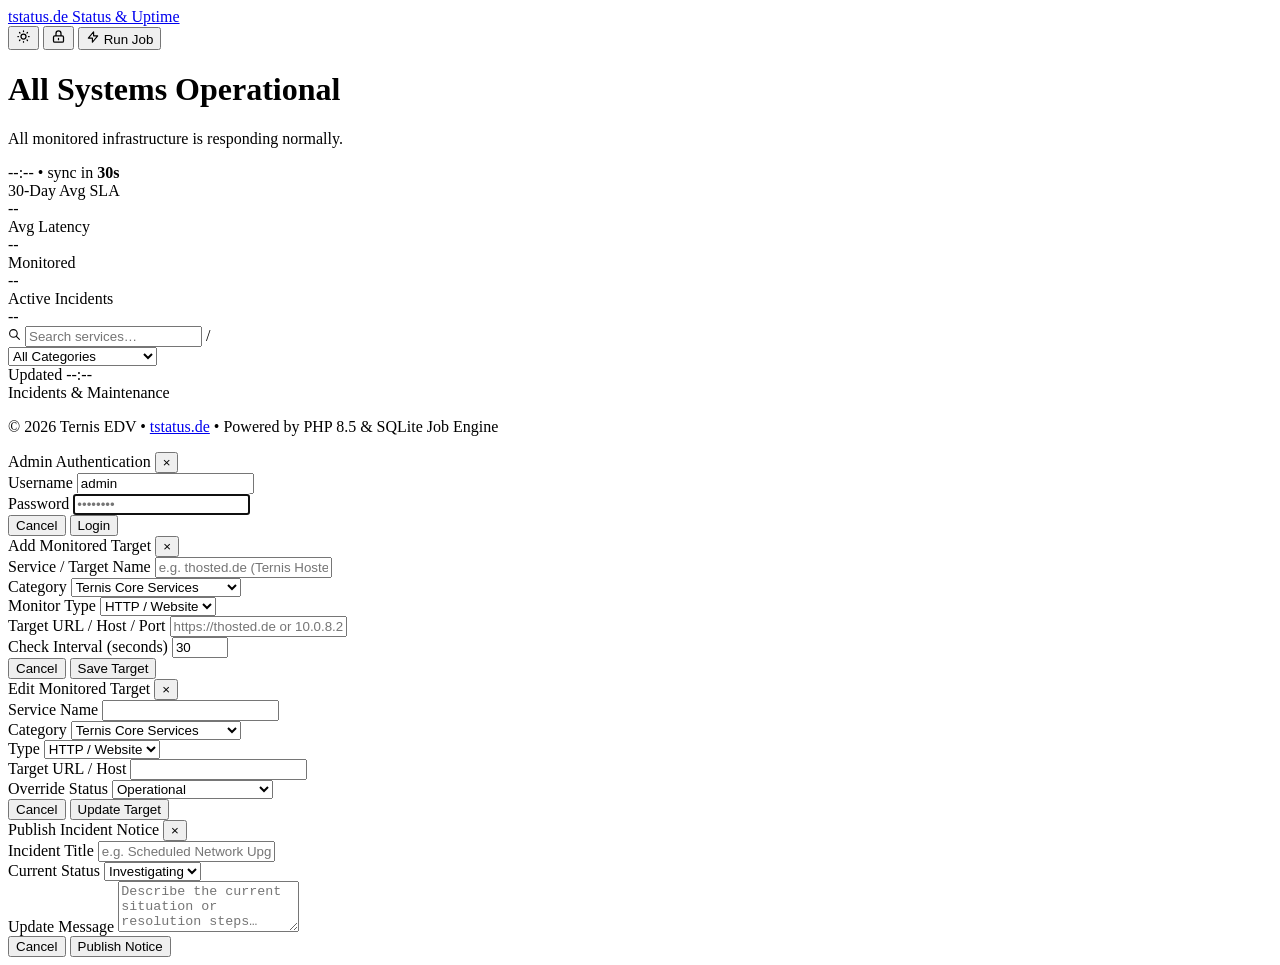
<file: public/index.html>
<!DOCTYPE html>
<html lang="de" data-theme="dark">
<head>
  <meta charset="UTF-8">
  <meta name="viewport" content="width=device-width, initial-scale=1.0">
  <title>tstatus.de — Ternis Status &amp; Uptime</title>
  <meta name="description" content="Real-time operational status, uptime monitoring, and incident tracking for Ternis EDV services, databases, and servers.">
  <meta name="keywords" content="tstatus, statuspage, uptime monitoring, ternis edv, mariadb cluster, server monitoring">
  <meta name="robots" content="index, follow">

  <meta property="og:title" content="tstatus.de — Operational Status &amp; Uptime">
  <meta property="og:description" content="Live status monitoring powered by the automated Tstatus Job Engine.">
  <meta property="og:type" content="website">
  <meta property="og:url" content="https://tstatus.de">

  <link rel="preconnect" href="https://fonts.googleapis.com">
  <link rel="preconnect" href="https://fonts.gstatic.com" crossorigin>
  <link rel="stylesheet" href="/styles.css">
  <link rel="icon" type="image/svg+xml" href="data:image/svg+xml,<svg xmlns='http://www.w3.org/2000/svg' viewBox='0 0 32 32'><circle cx='16' cy='16' r='8' fill='%2310b981'/></svg>">
</head>
<body>

  <!-- Navigation -->
  <nav class="site-nav">
    <div class="wrap">
      <a href="/" class="nav-brand" aria-label="tstatus.de home">
        <span class="site-name">tstatus.de</span>
        <span class="nav-sep"></span>
        <span class="site-sub">Status &amp; Uptime</span>
      </a>

      <div class="nav-actions">
        <!-- Theme toggle -->
        <button id="btnThemeToggle" class="btn btn-icon" title="Toggle theme" aria-label="Toggle theme">
          <svg width="15" height="15" fill="none" viewBox="0 0 24 24" stroke="currentColor"><path stroke-linecap="round" stroke-linejoin="round" stroke-width="2" d="M12 3v1m0 16v1m9-9h-1M4 12H3m15.364 6.364l-.707-.707M6.343 6.343l-.707-.707m12.728 0l-.707.707M6.343 17.657l-.707.707M16 12a4 4 0 11-8 0 4 4 0 018 0z"/></svg>
        </button>

        <!-- Admin controls (visible when logged in) -->
        <div id="adminControlsGroup" style="display: none; align-items: center; gap: 6px;">
          <button id="btnOpenAddMonitor" class="btn">
            <svg width="14" height="14" fill="none" viewBox="0 0 24 24" stroke="currentColor"><path stroke-linecap="round" stroke-linejoin="round" stroke-width="2" d="M12 4v16m8-8H4"/></svg>
            Add Target
          </button>
          <button id="btnOpenAddIncident" class="btn">
            <svg width="14" height="14" fill="none" viewBox="0 0 24 24" stroke="currentColor"><path stroke-linecap="round" stroke-linejoin="round" stroke-width="2" d="M11 5H6a2 2 0 00-2 2v11a2 2 0 002 2h11a2 2 0 002-2v-5m-1.414-9.414a2 2 0 112.828 2.828L11.828 15H9v-2.828l8.586-8.586z"/></svg>
            Publish Notice
          </button>
        </div>

        <!-- Admin auth toggle -->
        <button id="btnAdminToggle" class="btn btn-icon" title="Admin authentication" aria-label="Admin auth">
          <svg width="15" height="15" fill="none" viewBox="0 0 24 24" stroke="currentColor"><path stroke-linecap="round" stroke-linejoin="round" stroke-width="2" d="M12 15v2m-6 4h12a2 2 0 002-2v-6a2 2 0 00-2-2H6a2 2 0 00-2 2v6a2 2 0 002 2zm10-10V7a4 4 0 00-8 0v4h8z"/></svg>
        </button>

        <!-- Manual health check -->
        <button id="btnRunCheckJob" class="btn btn-primary" title="Run health check job now">
          <svg width="14" height="14" fill="none" viewBox="0 0 24 24" stroke="currentColor"><path stroke-linecap="round" stroke-linejoin="round" stroke-width="2" d="M13 10V3L4 14h7v7l9-11h-7z"/></svg>
          Run Job
        </button>
      </div>
    </div>
  </nav>

  <!-- Main content -->
  <main>
    <div class="wrap">

      <!-- Global status hero -->
      <div class="status-hero">
        <div class="status-hero-inner">
          <div id="globalStatusBanner">
            <div class="status-headline">
              <div class="status-dot live" id="statusDot"></div>
              <div>
                <h1 id="statusTitle">All Systems Operational</h1>
                <p id="statusSub">All monitored infrastructure is responding normally.</p>
              </div>
            </div>
          </div>
          <div class="status-live-tag">
            <span id="lastUpdated">--:--</span>
            &bull;
            <span>sync in <strong id="refreshTimer">30s</strong></span>
          </div>
        </div>
      </div>

      <!-- Metrics row -->
      <div class="metrics-row">
        <div class="metric-cell">
          <div class="metric-label">30-Day Avg SLA</div>
          <div class="metric-value" id="metricUptime">--</div>
        </div>
        <div class="metric-cell">
          <div class="metric-label">Avg Latency</div>
          <div class="metric-value" id="metricLatency">--</div>
        </div>
        <div class="metric-cell">
          <div class="metric-label">Monitored</div>
          <div class="metric-value" id="metricMonitorsCount">--</div>
        </div>
        <div class="metric-cell">
          <div class="metric-label">Active Incidents</div>
          <div class="metric-value" id="metricIncidentsCount">--</div>
        </div>
      </div>

      <!-- Filter toolbar -->
      <div class="toolbar">
        <div class="toolbar-left">
          <div class="search-wrap">
            <svg width="13" height="13" fill="none" viewBox="0 0 24 24" stroke="currentColor"><path stroke-linecap="round" stroke-linejoin="round" stroke-width="2" d="M21 21l-6-6m2-5a7 7 0 11-14 0 7 7 0 0114 0z"/></svg>
            <input type="text" id="searchInput" class="search-input" placeholder="Search services…">
            <span class="shortcut">/</span>
          </div>
          <select id="categorySelect" class="cat-select">
            <option value="all">All Categories</option>
            <option value="Ternis Core Services">Core Services</option>
            <option value="CDN &amp; Asset Network">CDN &amp; Assets</option>
            <option value="Infrastructure">Infrastructure</option>
            <option value="Communication Services">Communication</option>
            <option value="Databases &amp; Storage">Databases &amp; Storage</option>
            <option value="Linux Servers">Linux Servers</option>
          </select>
        </div>
        <div class="toolbar-right">
          Updated <span id="toolbarUpdated">--:--</span>
        </div>
      </div>

      <!-- Service categories — injected by app.js -->
      <div id="categoriesContainer"></div>

      <!-- Incidents -->
      <div class="section-title">Incidents &amp; Maintenance</div>
      <div id="incidentsContainer"></div>

      <!-- Service detail page injection point -->
      <div id="serviceCardContainer"></div>

    </div>
  </main>

  <!-- Footer -->
  <footer class="site-footer">
    <div class="wrap">
      <p id="footerText">&copy; 2026 Ternis EDV &bull; <a href="https://tstatus.de" target="_blank">tstatus.de</a> &bull; Powered by PHP 8.5 &amp; SQLite Job Engine</p>
    </div>
  </footer>

  <!-- Toasts -->
  <div id="toast-container"></div>

  <!-- Modal: Admin login -->
  <div id="loginModal" class="modal-backdrop">
    <div class="modal" role="dialog" aria-modal="true" aria-labelledby="loginModalTitle">
      <div class="modal-head">
        <span class="modal-title" id="loginModalTitle">Admin Authentication</span>
        <button class="modal-close" aria-label="Close">&times;</button>
      </div>
      <form id="loginForm">
        <div class="form-field">
          <label class="form-label" for="loginUsername">Username</label>
          <input type="text" id="loginUsername" name="username" class="form-control" placeholder="admin" value="admin" required>
        </div>
        <div class="form-field">
          <label class="form-label" for="loginPassword">Password</label>
          <input type="password" id="loginPassword" name="password" class="form-control" placeholder="••••••••" required autofocus>
        </div>
        <div id="loginErrorMsg" class="login-error"></div>
        <div class="form-actions">
          <button type="button" class="btn btn-cancel-modal">Cancel</button>
          <button type="submit" class="btn btn-primary">Login</button>
        </div>
      </form>
    </div>
  </div>

  <!-- Modal: Add monitor -->
  <div id="addMonitorModal" class="modal-backdrop">
    <div class="modal" role="dialog" aria-modal="true" aria-labelledby="addMonitorTitle">
      <div class="modal-head">
        <span class="modal-title" id="addMonitorTitle">Add Monitored Target</span>
        <button class="modal-close" aria-label="Close">&times;</button>
      </div>
      <form id="addMonitorForm">
        <div class="form-field">
          <label class="form-label" for="addMonName">Service / Target Name</label>
          <input type="text" id="addMonName" name="name" class="form-control" placeholder="e.g. thosted.de (Ternis Hosted Portal)" required>
        </div>
        <div class="form-row">
          <div class="form-field">
            <label class="form-label" for="addMonCategory">Category</label>
            <select id="addMonCategory" name="category" class="form-control">
              <option value="Ternis Core Services">Ternis Core Services</option>
              <option value="CDN &amp; Asset Network">CDN &amp; Asset Network</option>
              <option value="Infrastructure">Infrastructure</option>
              <option value="Communication Services">Communication Services</option>
              <option value="Databases &amp; Storage">Databases &amp; Storage</option>
              <option value="Linux Servers">Linux Servers</option>
            </select>
          </div>
          <div class="form-field">
            <label class="form-label" for="addMonType">Monitor Type</label>
            <select id="addMonType" name="type" class="form-control">
              <option value="website">HTTP / Website</option>
              <option value="database">Database / Port</option>
              <option value="server">Server / TCP</option>
            </select>
          </div>
        </div>
        <div class="form-field">
          <label class="form-label" for="addMonTarget">Target URL / Host / Port</label>
          <input type="text" id="addMonTarget" name="target" class="form-control" placeholder="https://thosted.de or 10.0.8.20:3306" required>
        </div>
        <div class="form-field">
          <label class="form-label" for="addMonInterval">Check Interval (seconds)</label>
          <input type="number" id="addMonInterval" name="interval" class="form-control" value="30" min="5" max="300">
        </div>
        <div class="form-actions">
          <button type="button" class="btn btn-cancel-modal">Cancel</button>
          <button type="submit" class="btn btn-primary">Save Target</button>
        </div>
      </form>
    </div>
  </div>

  <!-- Modal: Edit monitor -->
  <div id="editMonitorModal" class="modal-backdrop">
    <div class="modal" role="dialog" aria-modal="true" aria-labelledby="editMonitorTitle">
      <div class="modal-head">
        <span class="modal-title" id="editMonitorTitle">Edit Monitored Target</span>
        <button class="modal-close" aria-label="Close">&times;</button>
      </div>
      <form id="editMonitorForm">
        <input type="hidden" name="id" id="editMonitorId">
        <div class="form-field">
          <label class="form-label" for="editMonitorName">Service Name</label>
          <input type="text" id="editMonitorName" name="name" class="form-control" required>
        </div>
        <div class="form-row">
          <div class="form-field">
            <label class="form-label" for="editMonitorCategory">Category</label>
            <select id="editMonitorCategory" name="category" class="form-control">
              <option value="Ternis Core Services">Ternis Core Services</option>
              <option value="CDN &amp; Asset Network">CDN &amp; Asset Network</option>
              <option value="Infrastructure">Infrastructure</option>
              <option value="Communication Services">Communication Services</option>
              <option value="Databases &amp; Storage">Databases &amp; Storage</option>
              <option value="Linux Servers">Linux Servers</option>
            </select>
          </div>
          <div class="form-field">
            <label class="form-label" for="editMonitorType">Type</label>
            <select id="editMonitorType" name="type" class="form-control">
              <option value="website">HTTP / Website</option>
              <option value="database">Database / Port</option>
              <option value="server">Server / TCP</option>
            </select>
          </div>
        </div>
        <div class="form-field">
          <label class="form-label" for="editMonitorTarget">Target URL / Host</label>
          <input type="text" id="editMonitorTarget" name="target" class="form-control" required>
        </div>
        <div class="form-field">
          <label class="form-label" for="editMonitorStatus">Override Status</label>
          <select id="editMonitorStatus" name="status" class="form-control">
            <option value="operational">Operational</option>
            <option value="degraded">Degraded Performance</option>
            <option value="outage">System Outage</option>
            <option value="maintenance">Under Maintenance</option>
          </select>
        </div>
        <div class="form-actions">
          <button type="button" class="btn btn-cancel-modal">Cancel</button>
          <button type="submit" class="btn btn-primary">Update Target</button>
        </div>
      </form>
    </div>
  </div>

  <!-- Modal: Publish incident -->
  <div id="addIncidentModal" class="modal-backdrop">
    <div class="modal" role="dialog" aria-modal="true" aria-labelledby="addIncidentTitle">
      <div class="modal-head">
        <span class="modal-title" id="addIncidentTitle">Publish Incident Notice</span>
        <button class="modal-close" aria-label="Close">&times;</button>
      </div>
      <form id="addIncidentForm">
        <div class="form-field">
          <label class="form-label" for="incTitle">Incident Title</label>
          <input type="text" id="incTitle" name="title" class="form-control" placeholder="e.g. Scheduled Network Upgrade" required>
        </div>
        <div class="form-field">
          <label class="form-label" for="incStatus">Current Status</label>
          <select id="incStatus" name="status" class="form-control">
            <option value="investigating">Investigating</option>
            <option value="identified">Identified</option>
            <option value="monitoring">Monitoring</option>
            <option value="resolved">Resolved</option>
          </select>
        </div>
        <div class="form-field">
          <label class="form-label" for="incMessage">Update Message</label>
          <textarea id="incMessage" name="message" class="form-control" rows="3" placeholder="Describe the current situation or resolution steps…" required></textarea>
        </div>
        <div class="form-actions">
          <button type="button" class="btn btn-cancel-modal">Cancel</button>
          <button type="submit" class="btn btn-primary">Publish Notice</button>
        </div>
      </form>
    </div>
  </div>

  <script src="/app.js"></script>
</body>
</html>
</file>
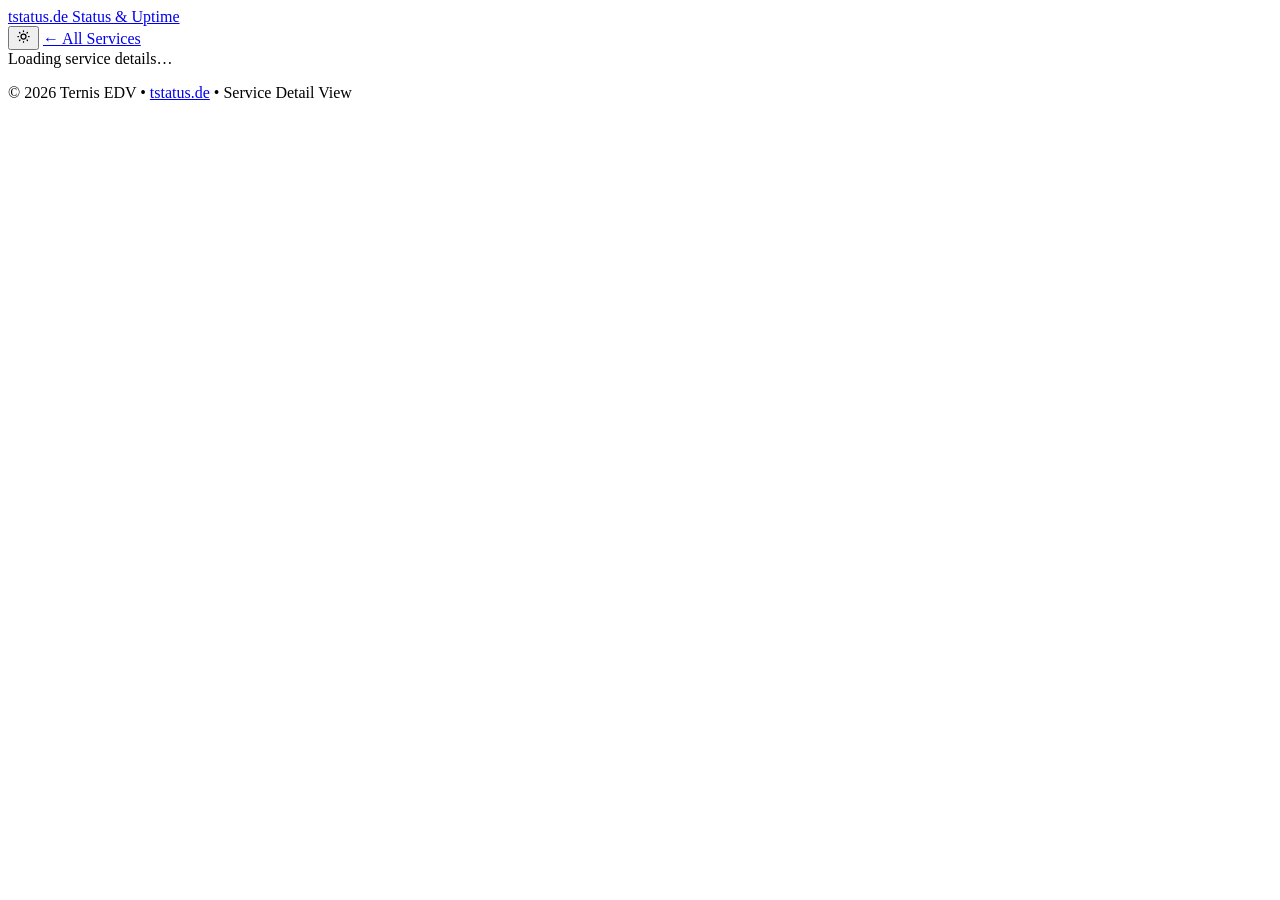
<file: public/service.html>
<!DOCTYPE html>
<html lang="de" data-theme="dark">
<head>
  <meta charset="UTF-8">
  <meta name="viewport" content="width=device-width, initial-scale=1.0">
  <title>Service Detail — tstatus.de</title>
  <meta name="description" content="Detailed status history, uptime metrics, and performance data for a Ternis EDV monitored service.">
  <link rel="preconnect" href="https://fonts.googleapis.com">
  <link rel="preconnect" href="https://fonts.gstatic.com" crossorigin>
  <link rel="stylesheet" href="/styles.css">
  <link rel="icon" type="image/svg+xml" href="data:image/svg+xml,<svg xmlns='http://www.w3.org/2000/svg' viewBox='0 0 32 32'><circle cx='16' cy='16' r='8' fill='%2310b981'/></svg>">
</head>
<body>

  <nav class="site-nav">
    <div class="wrap">
      <a href="/" class="nav-brand" aria-label="tstatus.de home">
        <span class="site-name">tstatus.de</span>
        <span class="nav-sep"></span>
        <span class="site-sub">Status &amp; Uptime</span>
      </a>
      <div class="nav-actions">
        <button id="btnThemeToggle" class="btn btn-icon" title="Toggle theme" aria-label="Toggle theme">
          <svg width="15" height="15" fill="none" viewBox="0 0 24 24" stroke="currentColor"><path stroke-linecap="round" stroke-linejoin="round" stroke-width="2" d="M12 3v1m0 16v1m9-9h-1M4 12H3m15.364 6.364l-.707-.707M6.343 6.343l-.707-.707m12.728 0l-.707.707M6.343 17.657l-.707.707M16 12a4 4 0 11-8 0 4 4 0 018 0z"/></svg>
        </button>
        <a href="/" class="btn">&larr; All Services</a>
      </div>
    </div>
  </nav>

  <main>
    <div class="wrap">
      <div id="serviceCardContainer">
        <div class="empty-state">Loading service details…</div>
      </div>
    </div>
  </main>

  <footer class="site-footer">
    <div class="wrap">
      <p id="footerText">&copy; 2026 Ternis EDV &bull; <a href="/">tstatus.de</a> &bull; Service Detail View</p>
    </div>
  </footer>

  <div id="toast-container"></div>

  <script src="/app.js"></script>
</body>
</html>
</file>
<file: styles.css>
/* Sync with public/styles.css */
@import url('/styles.css');
</file>
